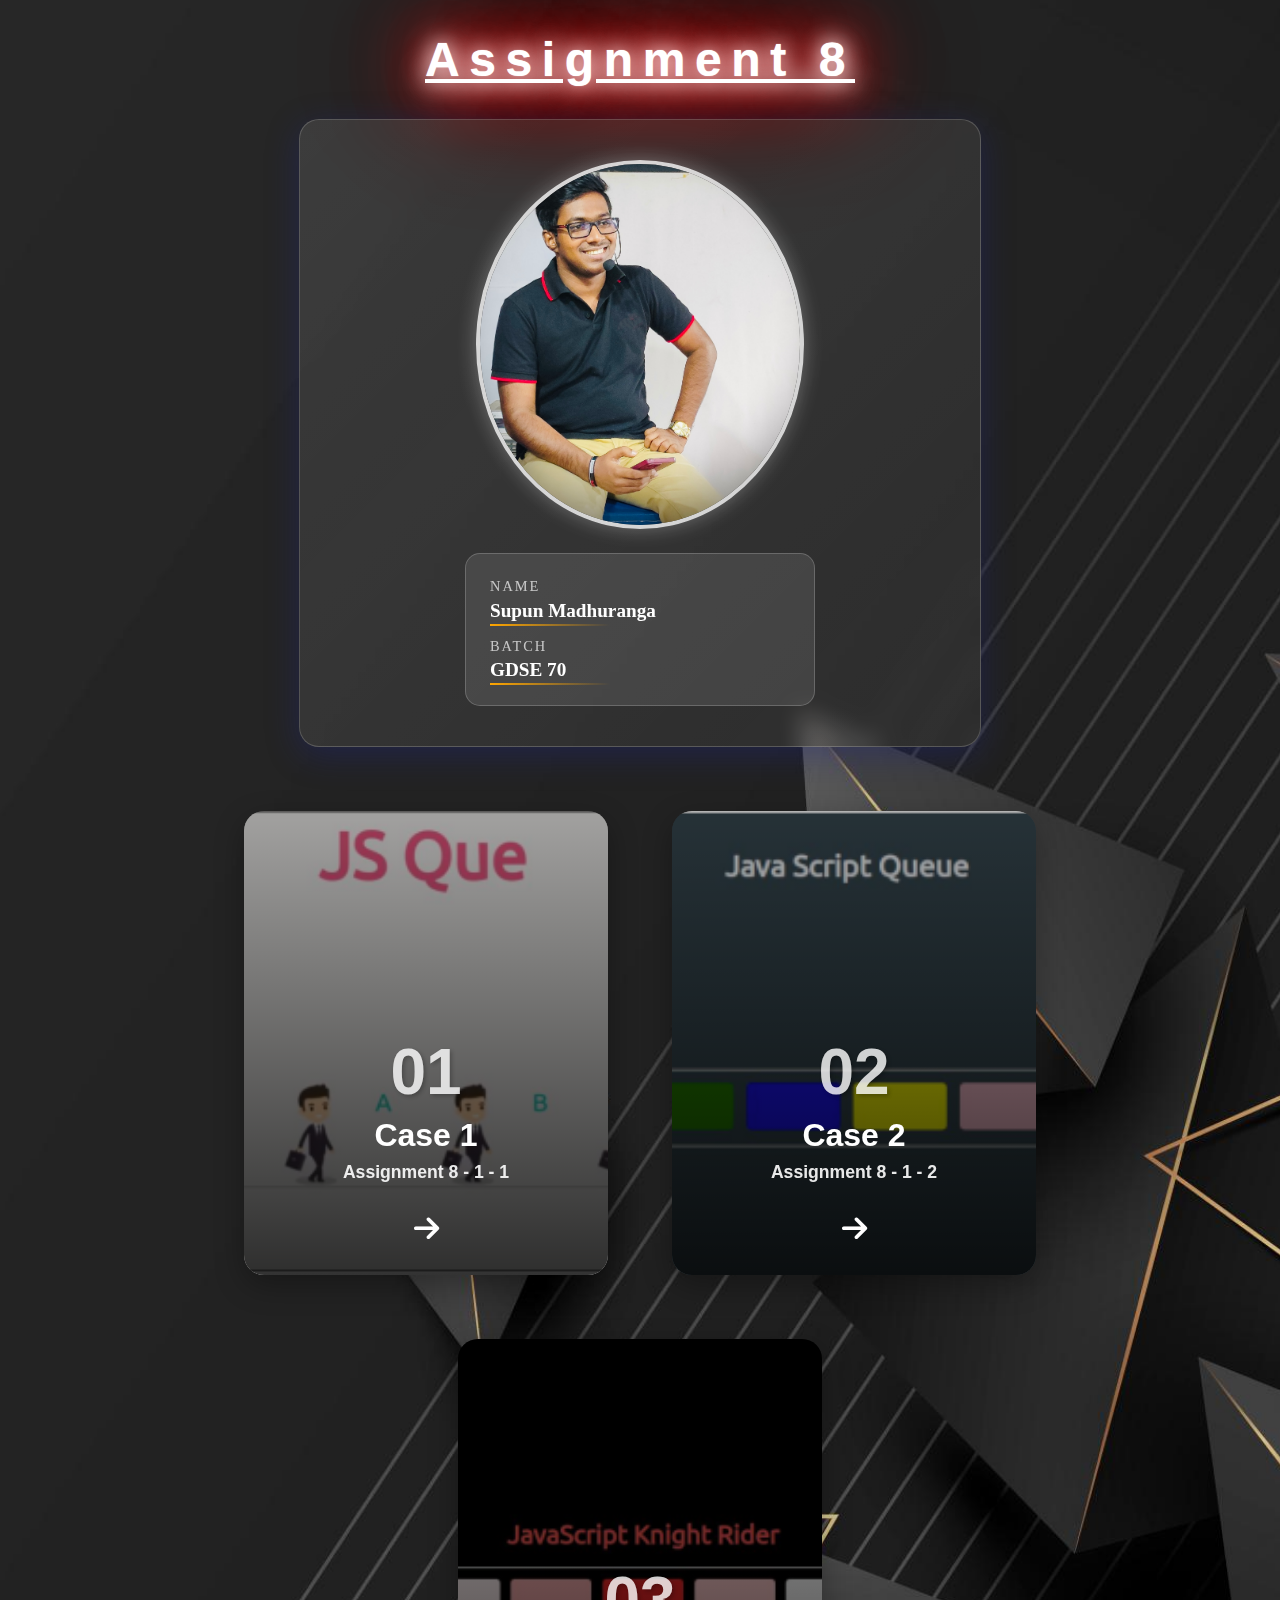
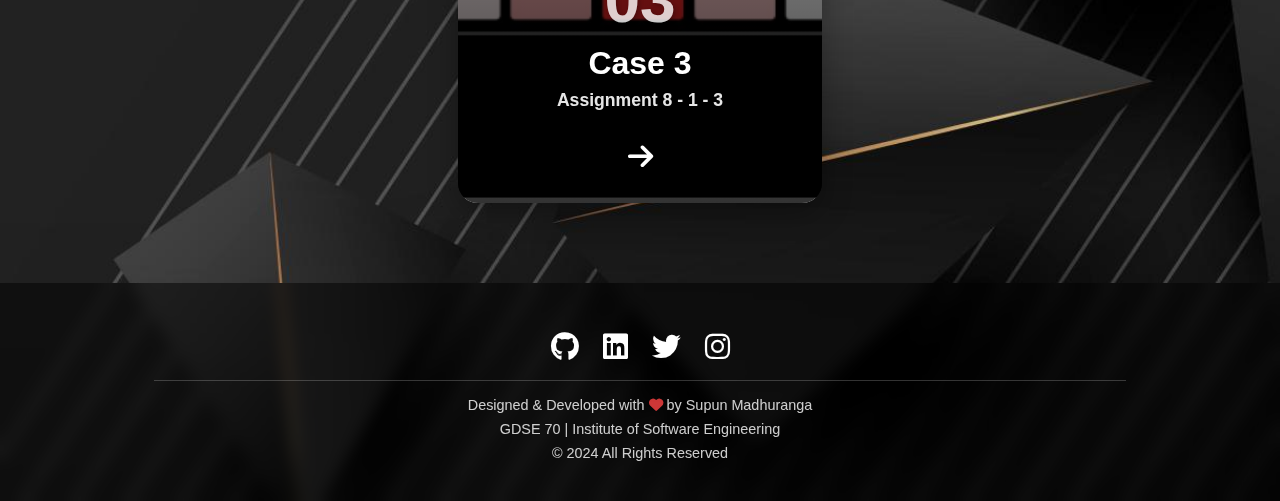
<file: index.html>
<!DOCTYPE html>
<html lang="en">
<head>
    <meta charset="UTF-8">
    <meta name="viewport" content="width=device-width, initial-scale=1.0">
    <link rel="stylesheet" href="/assets/css/style.css">
    <title>Assignment 8</title>
   
    <link rel="stylesheet" href="https://cdnjs.cloudflare.com/ajax/libs/font-awesome/6.0.0/css/all.min.css">
</head>
<body>
    <header>
        <h1>Assignment 8</h1>
        <div class="myImgContainer">
            <img src="/assets/images/myImg.jpg" alt="myImg" class="myImg">

            <div class="myName">
                <div class="info-item">
                    <span class="label">Name</span>
                    <h4 class="value">Supun Madhuranga</h4>
                </div>
                <div class="info-item">
                    <span class="label">Batch</span>
                    <h4 class="value">GDSE 70</h4>
                </div>
            </div>
        </div>
    </header>
    <main>

        <div class="container">
            <a href="/Assignment-8-1-1/index.html" class="card-link" id="case1">
                <span class="card-number">01</span>
                <span class="card-title">Case 1</span>
                <span class="card-subtitle">Assignment 8 - 1 - 1</span>
                <i class="fas fa-arrow-right"></i>
            </a>
            <a href="/Assignment-8-1-2/index.html" class="card-link" id="case2">
                <span class="card-number">02</span>
                <span class="card-title">Case 2</span>
                <span class="card-subtitle">Assignment 8 - 1 - 2</span>
                <i class="fas fa-arrow-right"></i>
            </a>
            <a href="/Assignment-8-2/index.html" class="card-link" id="case3">
                <span class="card-number">03</span>
                <span class="card-title">Case 3</span>
                <span class="card-subtitle">Assignment 8 - 1 - 3</span>
                <i class="fas fa-arrow-right"></i>
            </a>
        </div>
    </main>
    <footer class="footer">
        <div class="social-links">
            <a href="https://github.com/smadhuranga"><i class="fab fa-github"></i></a>
            <a href="https://www.linkedin.com/in/supun-madhuranga-20664228b/"><i class="fab fa-linkedin"></i></a>
            <a href=" https://x.com/amsmadhuranga"><i class="fab fa-twitter"></i></a>
            <a href=" https://www.instagram.com/a.m.s.madhuranga/profilecard/?igsh=MThmZGt2emtpNzh6bA=="><i class="fab fa-instagram"></i></a>
        </div>
        <hr>
        <p class="footer-text">Designed & Developed with <i class="fas fa-heart" style="color: #ff4444;"></i> by Supun Madhuranga</p>
        <p class="footer-text">GDSE 70 | Institute of Software Engineering</p>
        <p class="footer-text">&copy; 2024 All Rights Reserved</p>
    </footer>
</body>
</html>
</file>
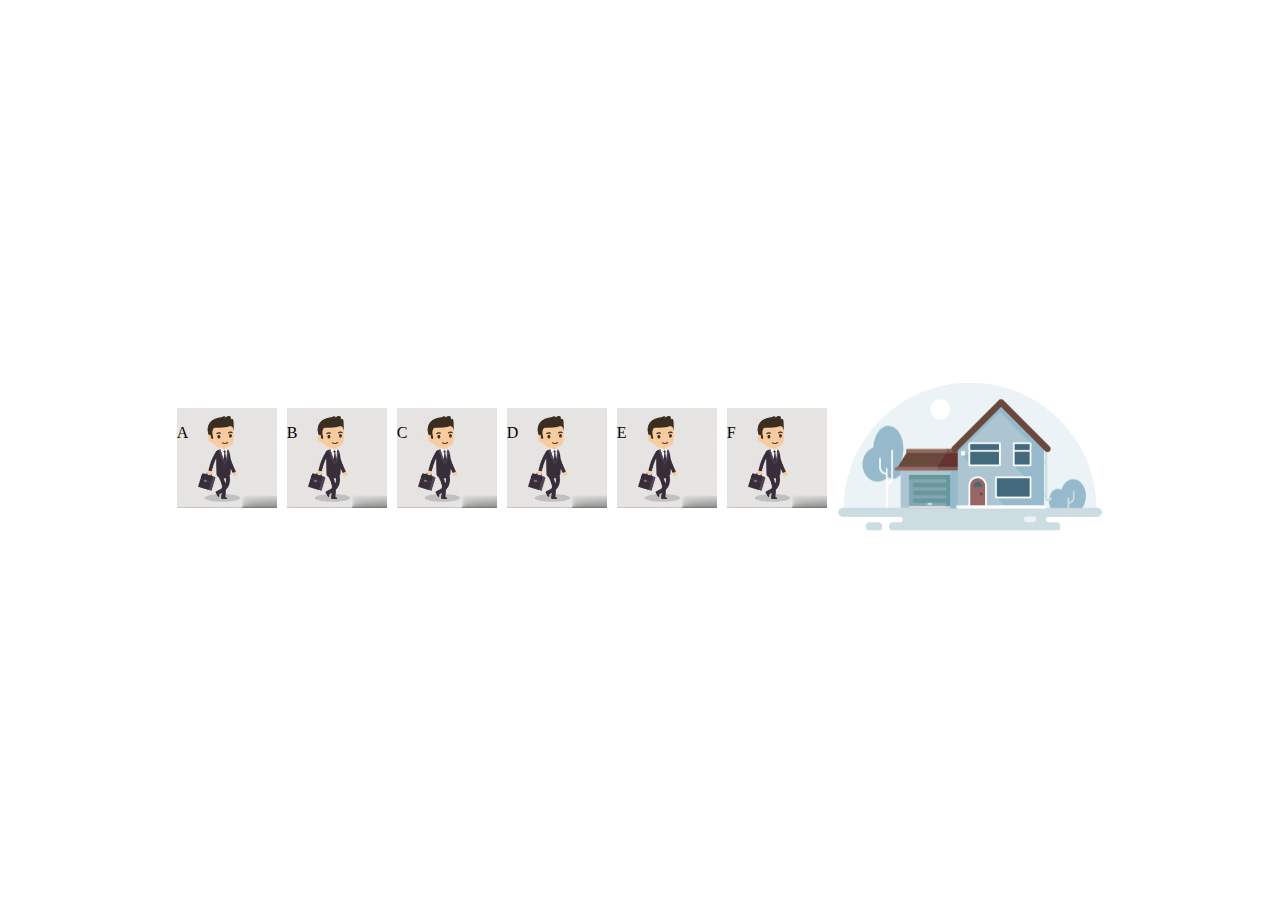
<file: Assignment-8-1-1/index.html>
<!DOCTYPE html>
<html lang="en">

<head>
    <meta charset="UTF-8">
    <meta name="viewport" content="width=device-width, initial-scale=1.0">
    <title>Document</title>

    <link rel="stylesheet" href="/Assignment-8-1-1/assets/css/style.css">
</head>

<body>
    <div class="container">
        <dive class="box">

            <p>A</p>
        </dive>
        <dive class="box">


            <p>B</p>

        </dive>
        <dive class="box">


            <p>C</p>
        </dive>
        <dive class="box">


            <p>D</p>
        </dive>
        <dive class="box">

            <p>E</p>
        </dive>
        <dive class="box">

            <p>F</p>
        </dive>
        <dive class="">
            <img src="/Assignment-8-1-1/assets/image/home.gif" alt="">
        </dive>
    </div>

    <script src="/Assignment-8-1-1/assets/js/script.js"></script>


</body>

</html>
</file>
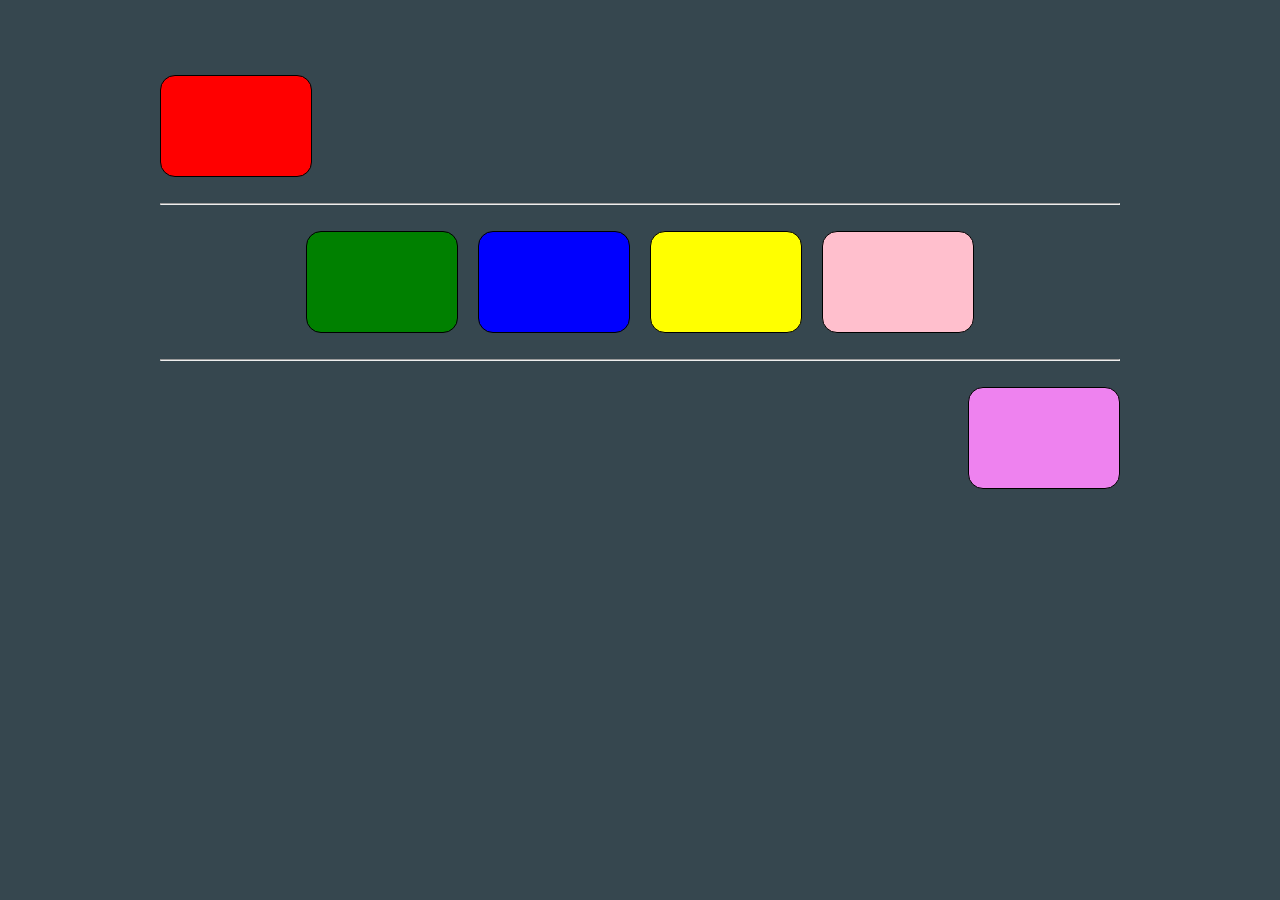
<file: Assignment-8-1-2/index.html>
<!DOCTYPE html>
<html lang="en">

<head>
    <meta charset="UTF-8">
    <meta name="viewport" content="width=device-width, initial-scale=1.0">
    <title>Document</title>
    <link rel="stylesheet" href="assets/css/style.css">
   
</head>

<body>



    <div class="box" id="box1"></div>
    <br>
    <hr>
    <br>
    <div class="container">

        <div class="box" id="box2"></div>
        <div class="box" id="box3"></div>
        <div class="box" id="box4"></div>
        <div class="box" id="box5"></div>

    </div>
    <br>
    <hr>
    <br>
    <div class="container1">
        <div class="box" id="box6"></div>
    </div>


    <script src="assets/js/script.js"></script>

   
</body>

</html>
</file>
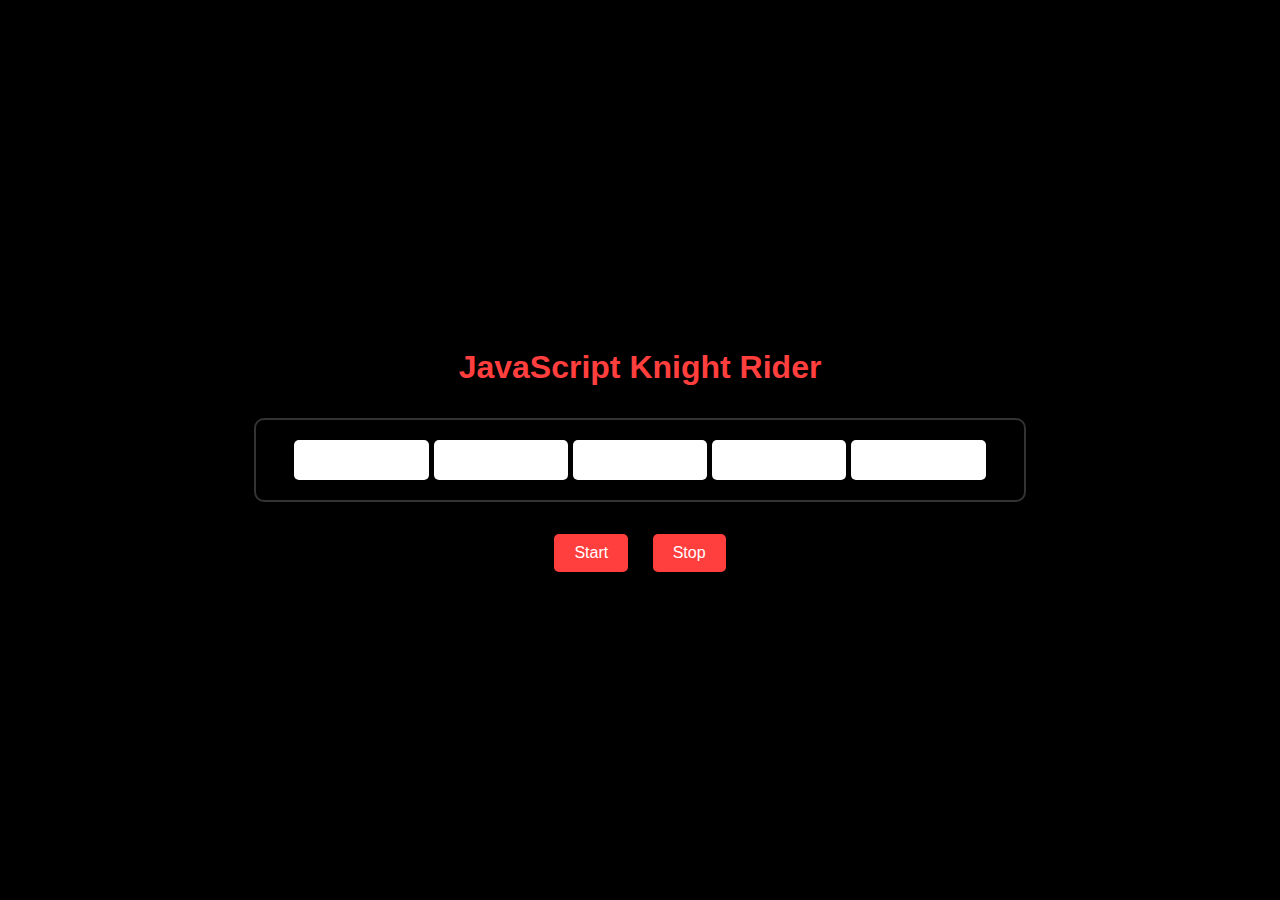
<file: Assignment-8-2/index.html>
<!DOCTYPE html>
<html lang="en">

<head>
  <meta charset="UTF-8">
  <meta name="viewport" content="width=device-width, initial-scale=1.0">
  <title>Knight Rider</title>
  <link rel="stylesheet" href="assets/css/style.css">
</head>

<body>
  <div class="container">
    <h1>JavaScript Knight Rider</h1>
    <div class="scanner-container">
      <div class="scanner-line"></div>
      <div class="lights">
        <div class="light" id="light1"></div>
        <div class="light"></div>
        <div class="light"></div>
        <div class="light"></div>
        <div class="light"></div>
        <div class="light"></div>
        <div class="light" id="light7"></div>
        <audio id="audio" src="assets/audio/kitt_scanner_sound.mp3"></audio>
      </div>
    </div>
    <div class="controls">
      <button id="startBtn">Start</button>
      <button id="stopBtn">Stop</button>
    </div>
  </div>
  <script src="https://code.jquery.com/jquery-3.7.1.min.js"></script>
  <script src="assets/js/script.js"></script>
</body>

</html>
</file>
<file: assets/css/style.css>
body{
  background-image: url(/assets/images/5184015.jpg);
  background-size: cover;
  background-position: center;
  background-repeat: no-repeat;
  margin: 0;
  padding: 0;
}
h1{
    text-align: center;
    color: white;
    font-family:sans-serif;
    font-size: 3rem;
    margin-top: 2rem;
    margin-bottom: 2rem;
    text-shadow: 0 0 1px #fff, 0 0 20px #fff, 0 0 30px #fff, 0 0 40px #ff0000, 0 0 70px #ff0000, 0 0 80px #ff0000, 0 0 100px #ff0000, 0 0 150px #ff0000;
    letter-spacing: 0.2em;
    text-decoration: underline;
}
.myImg{
    width: 25vw;
    height: auto;
    border-radius: 50%;
    display: block;
    margin: 0 auto;
    border: 4px solid rgba(255, 255, 255, 0.8);
    box-shadow: 
        0 0 20px rgba(255, 255, 255, 0.3),
        inset 0 0 20px rgba(255, 255, 255, 0.3);
    transition: all 0.4s ease;
    position: relative;
}

.myImg::before {
    content: '';
    position: absolute;
    top: -8px;
    left: -8px;
    right: -8px;
    bottom: -8px;
    border-radius: 50%;
    border: 3px solid transparent;
    border-top-color: #ffa600;
    border-right-color: #00d5ff;
    animation: rotate 4s linear infinite;
    z-index: -1;
}

@keyframes rotate {
    0% {
        transform: rotate(0deg);
    }
    100% {
        transform: rotate(360deg);
    }
}

.myImg:hover {
    transform: scale(1.05);
    border-color: rgba(255, 255, 255, 1);
    box-shadow: 
        0 0 30px rgba(255, 255, 255, 0.4),
        inset 0 0 30px rgba(255, 255, 255, 0.4);
}

.myImgContainer{
    width: min(90vw, 600px);
    height: auto;
    display: flex;
    justify-content: center;
    align-items: center;
    margin: 2rem auto;
    border-radius: 20px;
    flex-direction: column;
    backdrop-filter: blur(12px);
    -webkit-backdrop-filter: blur(12px);
    padding: 2.5rem;
    background: linear-gradient(
        135deg,
        rgba(255, 255, 255, 0.1),
        rgba(255, 255, 255, 0.05)
    );
    border: 1px solid rgba(255, 255, 255, 0.18);
    box-shadow: 0 8px 32px 0 rgba(31, 38, 135, 0.37);
    transform: translateY(0);
    transition: all 0.3s ease;
}

.myImgContainer:hover {
    transform: translateY(-5px);
    box-shadow: 0 12px 40px 0 rgba(31, 38, 135, 0.45);
    border: 1px solid rgba(255, 255, 255, 0.25);
}


@media (max-width: 768px) {
    .myImgContainer {
        width: 85vw;
        padding: 1.5rem;
    }
}

.myName{
    display: flex;
    flex-direction: column;
    gap: 1rem;
    padding: 1.5rem;
    background: rgba(255, 255, 255, 0.1);
    border-radius: 15px;
    /*  */
    margin-top: 1.5rem;
    border: 1px solid rgba(255, 255, 255, 0.2);
    width: 100%;
    max-width: 300px;
}
.info-item {
    display: flex;
    flex-direction: column;
    gap: 0.3rem;
}
.label {
    color: rgba(255, 255, 255, 0.7);
    font-size: 0.9rem;
    text-transform: uppercase;
    letter-spacing: 2px;
    font-weight: 500;
}
.value {
    color: white;
    font-size: 1.2rem;
    margin: 0;
    font-weight: 600;
    position: relative;
    display: inline-block;
}
.value::after {
    content: '';
    position: absolute;
    left: 0;
    bottom: -4px;
    width: 40%;
    height: 2px;
    background: linear-gradient(90deg, #ffa600, transparent);
    transition: width 0.3s ease;
}
.info-item:hover .value::after {
    width: 100%;
}
.footer{
    text-align: center;
    color: white;
    font-family: 'Poppins', sans-serif;
    padding: 2rem;
    margin-top: 3rem;
    background-color: rgba(0, 0, 0, 0.5);
    backdrop-filter: blur(8px);
    -webkit-backdrop-filter: blur(8px);
}
.social-links {
    display: flex;
    justify-content: center;
    gap: 1.5rem;
    margin: 1rem 0;
}
.social-links a {
    font-size: 1.8rem;
    color: white;
    transition: transform 0.3s ease, color 0.3s ease;
}
.social-links a:hover {
    transform: translateY(-5px);
    color: #ffa600;
}
.footer-text {
    font-size: 0.9rem;
    opacity: 0.8;
    margin: 0.5rem 0;
}
.footer hr {
    width: 80%;
    margin: 1rem auto;
    border: none;
    border-top: 1px solid rgba(255, 255, 255, 0.2);
}
a{
    text-decoration: none;
    color: #ffa600 ;
    font-family: sans-serif;
    font-size: 1.5rem;
    font-weight: bold;
    transition: all 0.3s ease;
}
a:hover{
    color: #00d5ff;
}
.container {
    display: flex;
    gap: 4rem;
    justify-content: center;
    align-items: center;
    padding: 2rem;
    flex-wrap: wrap;
}
.card-link {
    position: relative;
    width: 300px;
    height: 400px;
    display: flex;
    flex-direction: column;
    justify-content: flex-end;
    align-items: center;
    color: white;
    font-family: 'Poppins', sans-serif;
    text-decoration: none;
    transition: all 0.5s cubic-bezier(0.4, 0, 0.2, 1);
    border-radius: 20px;
    overflow: hidden;
    box-shadow: 0 10px 30px rgba(0, 0, 0, 0.3);
    padding: 2rem;
}
.card-link::before {
    content: '';
    position: absolute;
    top: 0;
    left: 0;
    width: 100%;
    height: 100%;
    background: linear-gradient(to top, rgba(0, 0, 0, 0.8), transparent);
    z-index: 1;
}
.card-link:hover {
    transform: translateY(-10px) scale(1.02);
    box-shadow: 0 20px 40px rgba(0, 0, 0, 0.4);
}
.card-number {
    font-size: 4rem;
    font-weight: 800;
    margin-bottom: 0.5rem;
    opacity: 0.8;
    text-shadow: 2px 2px 4px rgba(0, 0, 0, 0.3);
    z-index: 2;
}
.card-title {
    font-size: 2rem;
    font-weight: 600;
    margin-bottom: 0.5rem;
    z-index: 2;
}
.card-subtitle {
    font-size: 1.1rem;
    opacity: 0.9;
    margin-bottom: 1rem;
    text-align: center;
    z-index: 2;
}
.card-link i {
    font-size: 1.8rem;
    margin-top: 1rem;
    transition: transform 0.3s ease;
    z-index: 2;
}
.card-link:hover i {
    transform: translateX(10px);
    color: #ffa600;
}
#case1 {
background-image: url("/assets/images/Screenshot\ 2024-11-09\ at\ 3.56.52\ PM.png");
}

#case2 {
background-image: url("/assets/images/Screenshot\ 2024-11-09\ at\ 3.57.09\ PM.png");
}

#case3 {
background-image: url("/assets/images/Screenshot\ 2024-11-09\ at\ 3.57.24\ PM.png");
}
#case1, #case2, #case3 {
    background-size: cover;
    background-position: center;
    background-repeat: no-repeat;
    position: relative;
}
#case1::before, #case2::before, #case3::before {
    content: '';
    position: absolute;
    top: 0;
    left: 0;
    width: 100%;
    height: 100%;
    background: linear-gradient(to top, rgba(0, 0, 0, 0.8), rgba(0, 0, 0, 0.3));
    z-index: 1;
    transition: all 0.3s ease;
}
#case1:hover::before, #case2:hover::before, #case3:hover::before {
    background: linear-gradient(to top, rgba(0, 0, 0, 0.9), rgba(0, 0, 0, 0.4));
}
</file>
<file: Assignment-8-1-1/assets/css/style.css>
.container{
    display: flex;
    flex-direction: row;
    gap: 10px;
    justify-content: center;
    height: 100vh;
   
    align-items: center;
}
.box{

    
    width: 100px;
    height: 100px;
   
    background-image: url("/Assignment-8-1-1/assets/image/image2.gif");
    background-size: cover;

    background-position: center;
    background-repeat: no-repeat;



}
img{
    width: auto;
    height: 150px;
}
</file>
<file: Assignment-8-1-2/assets/css/style.css>
.container {
    display: flex;
    flex-direction: row;
    gap: 20px;
    justify-content: center;
    align-items: center;

}

.box {
    width: 150px;
    height: 100px;
    border-radius: 15px;
    border: 1px solid black;
}

#box1 {
    background-color: red;
}

#box2 {
    background-color: green;
}

#box3 {
    background-color: blue;
}

#box4 {
    background-color: yellow;
}

#box5 {
    background-color: #ffbfcd;
}

#box6 {
    background-color: #ee82ef;

}

.container1 {
    display: flex;
    justify-content: end;
    align-items: flex-end;
}

body {
    background-color: #36474f;
    margin: auto;
    padding: 75px;
    width: 75vw;
}
</file>
<file: Assignment-8-2/assets/css/style.css>
body {
    margin: 0;
    min-height: 100vh;
    display: flex;
    justify-content: center;
    align-items: center;
    background: #000;
    font-family: Arial, sans-serif;
  }
  
  .container {
    text-align: center;
  }
  
  h1 {
    color: #ff3e3e;
    margin-bottom: 2rem;
  }
  
  .scanner-container {
    width: 60vw;
    height: 80px;
    position: relative;
    background: #000;
    border: 2px solid #333;
    border-radius: 10px;
    overflow: hidden;
  }
  
  .lights {
    display: flex;
    justify-content: space-between;
    align-items: center;
    padding: 20px;
   
    align-items: center;
    gap: 5px;
    width: 90%;
    margin: 0 auto;
  }
  
  .light {

    width: 150px;
    height: 40px;
    background: rgb(255, 255, 255);
    border-radius: 5px;
    transition: background-color 0.15s ease;
  }
  
  .light.active {
    background: #f00;
    box-shadow: 
      0 0 10px #f00,
      0 0 20px #f00,
      0 0 30px #f00;
  }
  
  .scanner-line {
    position: absolute;
    width: 80px;
    height: 100%;
    background: linear-gradient(
      90deg,
      transparent,
      rgba(255, 0, 0, 0.5),
      transparent
    );
    z-index: 2;
    display: none;
  }
  
  .controls {
    margin-top: 2rem;
  }
  
  button {
    padding: 10px 20px;
    margin: 0 10px;
    font-size: 16px;
    background: #ff3e3e;
    color: white;
    border: none;
    border-radius: 5px;
    cursor: pointer;
    transition: background 0.3s ease;
  }
  
  button:hover {
    background: #ff6b6b;
  }
  
  button:disabled {
    background: #666;
    cursor: not-allowed;
  }

  #light1, #light7 {
    display: none;
  }
</file>
